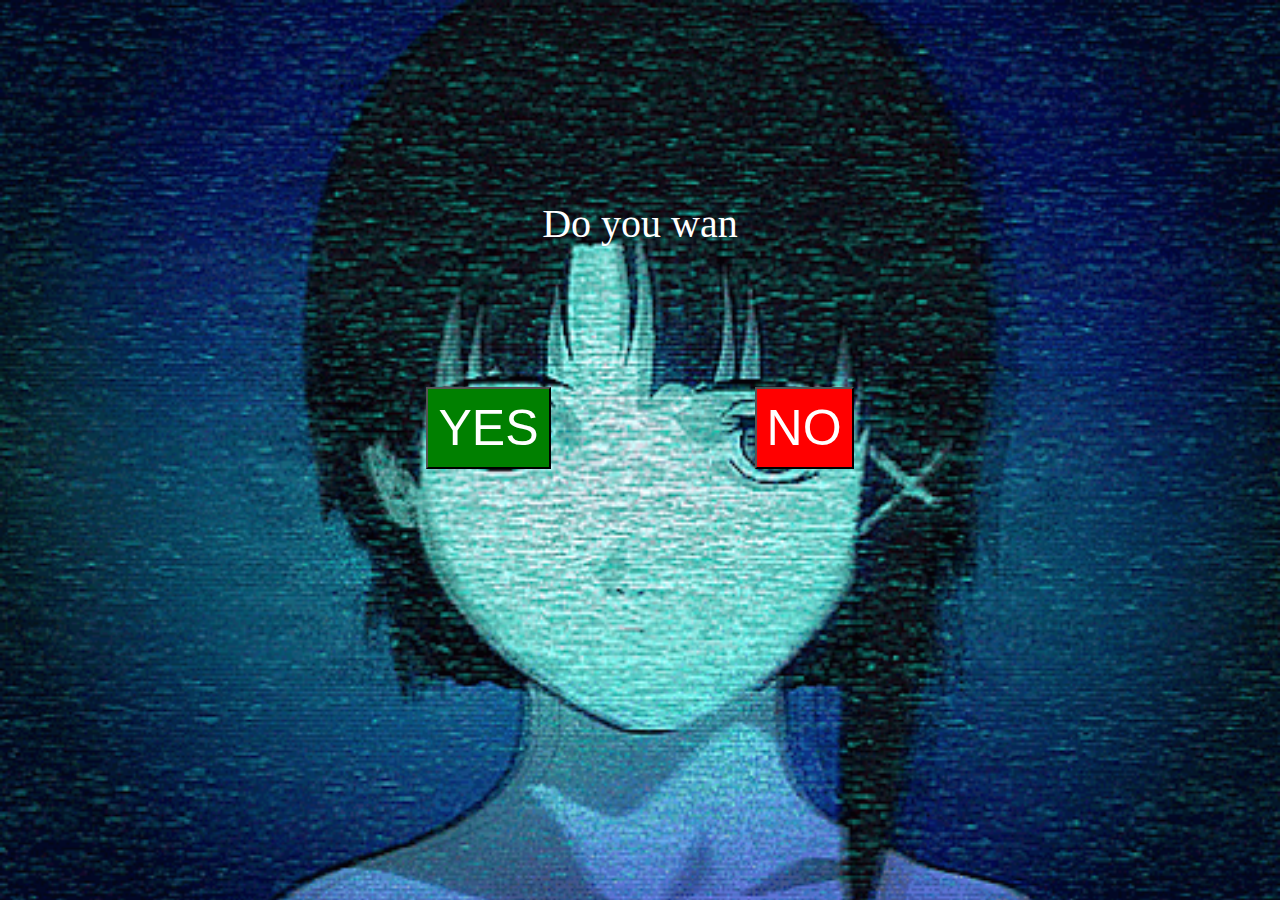
<file: website/index.html>
<!DOCTYPE html>
<html>
  <head>
    <meta charset="UTF-8">
    <meta name="viewport" content="width=device-width, initial-scale=1.0">
    <title>Threenineone</title>
    <link rel="shortcut icon" href="images/kittyboard.png" type="image/x-icon">
    <link rel="stylesheet" href="assets/style.css">
    <script defer>
      let i = 0;
      let text = "Do you want to enter the wired?";
      let speed = 80;

      function introText(button) {
        if(i < text.length) {
            document.getElementById("intro").innerHTML += text.charAt(i);
            i++;
            setTimeout(introText, speed);
        }
      }
    </script>
  </head>
  <body onload="introText()" id="introBody">
    <p id="intro"><b></b></p>
    <div id="introDiv">
      <button id="yesButton" onclick="window.open('intro.html')">YES</button>
      <button id="noButton" onclick="window.open('no.html')">NO</button>
    </div>
  </body>
</html>
</file>
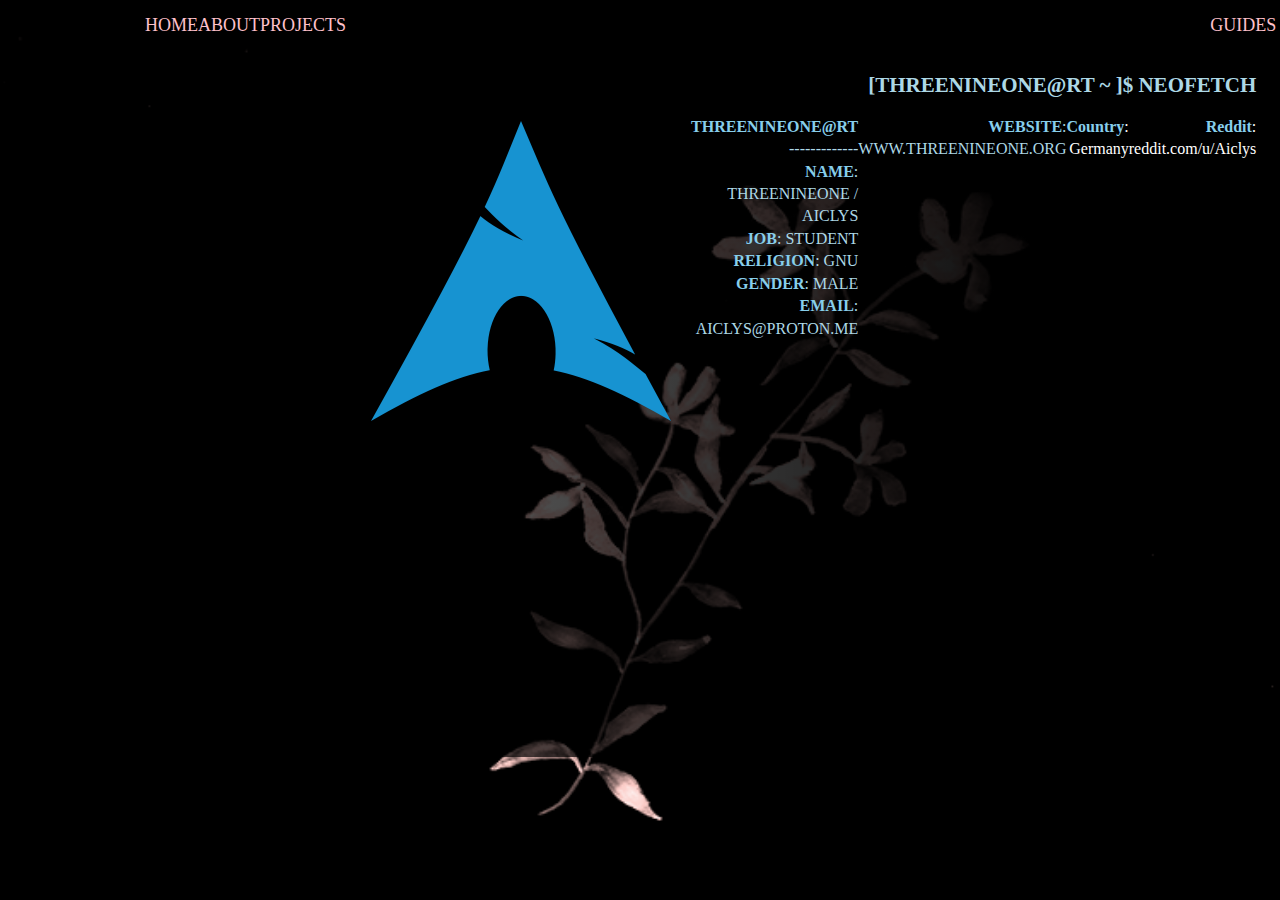
<file: website/about.html>
<!DOCTYPE html>
<html lang="en">
  <head>
    <meta charset="UTF-8">
    <meta name="viewport" content="width=device-width, initial-scale=1.0">
    <title>Threenineone</title>
    <link rel="shortcut icon" href="images/kittyboard.png" type="image/x-icon">
    <link rel="stylesheet" href="assets/about_style.css">
    <link rel="stylesheet" href="https://cdnjs.cloudflare.com/ajax/libs/font-awesome/6.5.1/css/all.min.css" integrity="sha512-DTOQO9RWCH3ppGqcWaEA1BIZOC6xxalwEsw9c2QQeAIftl+Vegovlnee1c9QX4TctnWMn13TZye+giMm8e2LwA==" crossorigin="anonymous" referrerpolicy="no-referrer" />
    <script defer>
      let i = 0;
      let text = "";
      let speed = 70;

      function aboutMe(button) {
        if(i < text.length) {
            document.getElementById("aboutMe").innerHTML += text.charAt(i);
            i++;
            setTimeout(aboutMe, speed);
        }
      }
    </script>
  </head>

  <body id="aboutBody">
    
    <div class="firstdiv">
    <header class="topheader">
      <nav>

          <ul class="topnav" style="text-align: right;">
              <li>
                  <a href="start.html">
                      <font color="pink">Home</font>
                  </a>
              </li>
              <li>
                  <a href="about.html">
                      <font color="pink">About</font>
                  </a>
              </li>
              <li>
                  <a href="projects.html">
                      <font color="pink">Projects</font>
                  </a>
              </li>
              <li>
                  <a href="guides.html">
                      <font color="pink">Guides</font>
    <section>
      <article class="neofetch">
        <h2>[threenineone@rt ~ ]$ neofetch</h2>
        <div id="details">
          <figure>
            <img src="images/arch.png" id="avatar" alt="Arch logo" width="300px">
          </figure>
          <ul>
            <li><label>threenineone@rt</label></li>
            <li>-------------</li>
            <li><label>Name</label>: Threenineone / Aiclys</li>
            <li><label>Job</label>: Student</li>
            <li><label>Religion</label>: GNU</li>
            <li><label>Gender</label>: Male</li>
            <li><label>Email</label>: aiclys@proton.me</li>
            <li><label>Website</label>: <a href="https://threenineone.org">www.threenineone.org</a></li>
            <li><label>Country</label>: Germany</li>
            <li><label>Reddit</label>: reddit.com/u/Aiclys</li>
          </ul>
        </div>
      </article>
    </section>  
  </body>
</html>
</file>
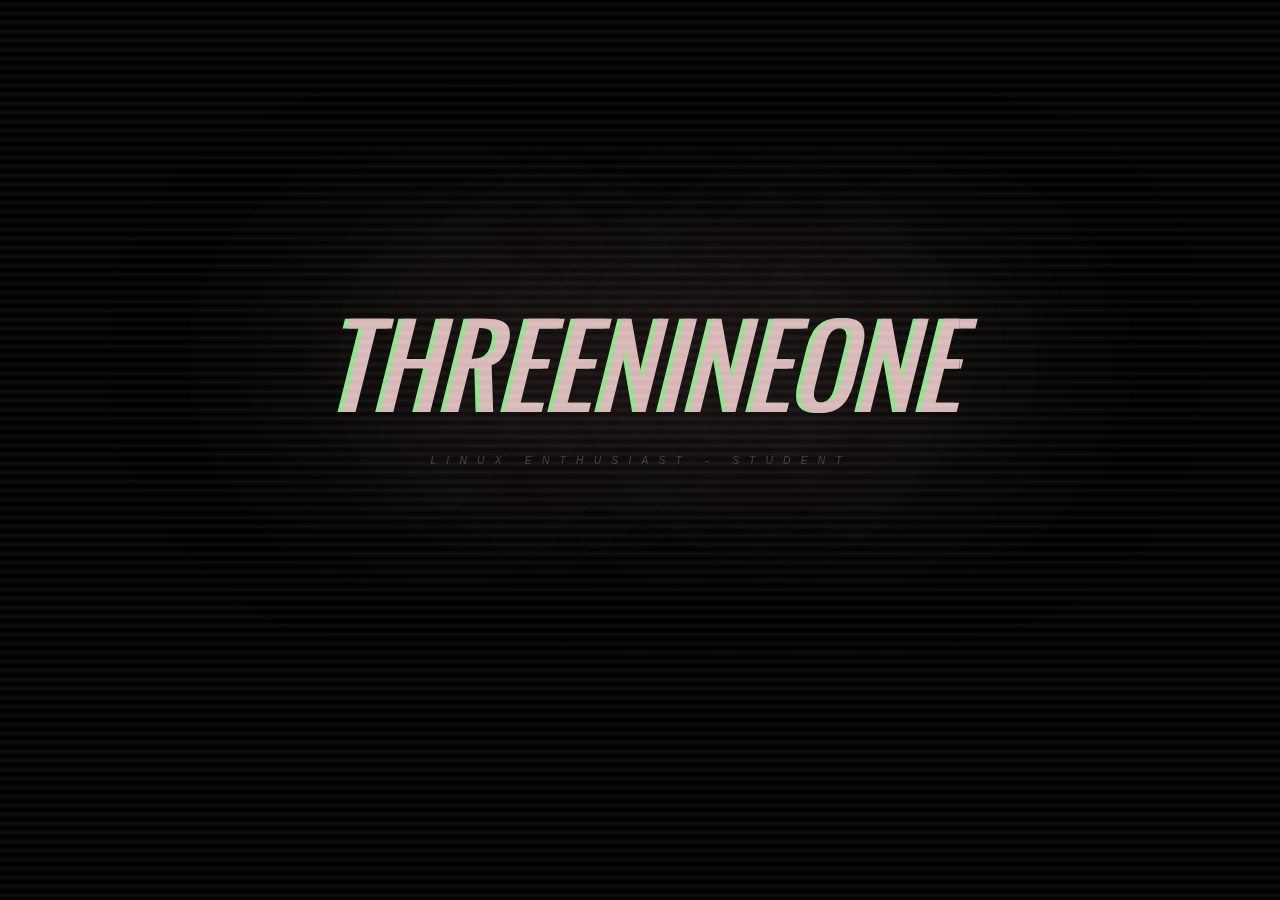
<file: website/intro.html>
<!DOCTYPE html>
<html>
<head>
  <meta charset="UTF-8">
  <meta name="viewport" content="width=device-width" />
  <title>Intro</title>
  <link href='https://fonts.googleapis.com/css?family=Oswald' rel='stylesheet' type='text/css'>
  <link rel="stylesheet" href="assets/style2.css" />
</head>
<body>
  <a href="start.html">
  <div class="container">
  <div class="glitch" data-text="THREENINEONE">THREENINEONE</div>
  <div class="glow">THREENINEONE</div>
  <p class="subtitle">LINUX ENTHUSIAST - STUDENT</p>
  </div>
  <div class="scanlines"></div>
  </a>
</body>
</html>
</file>
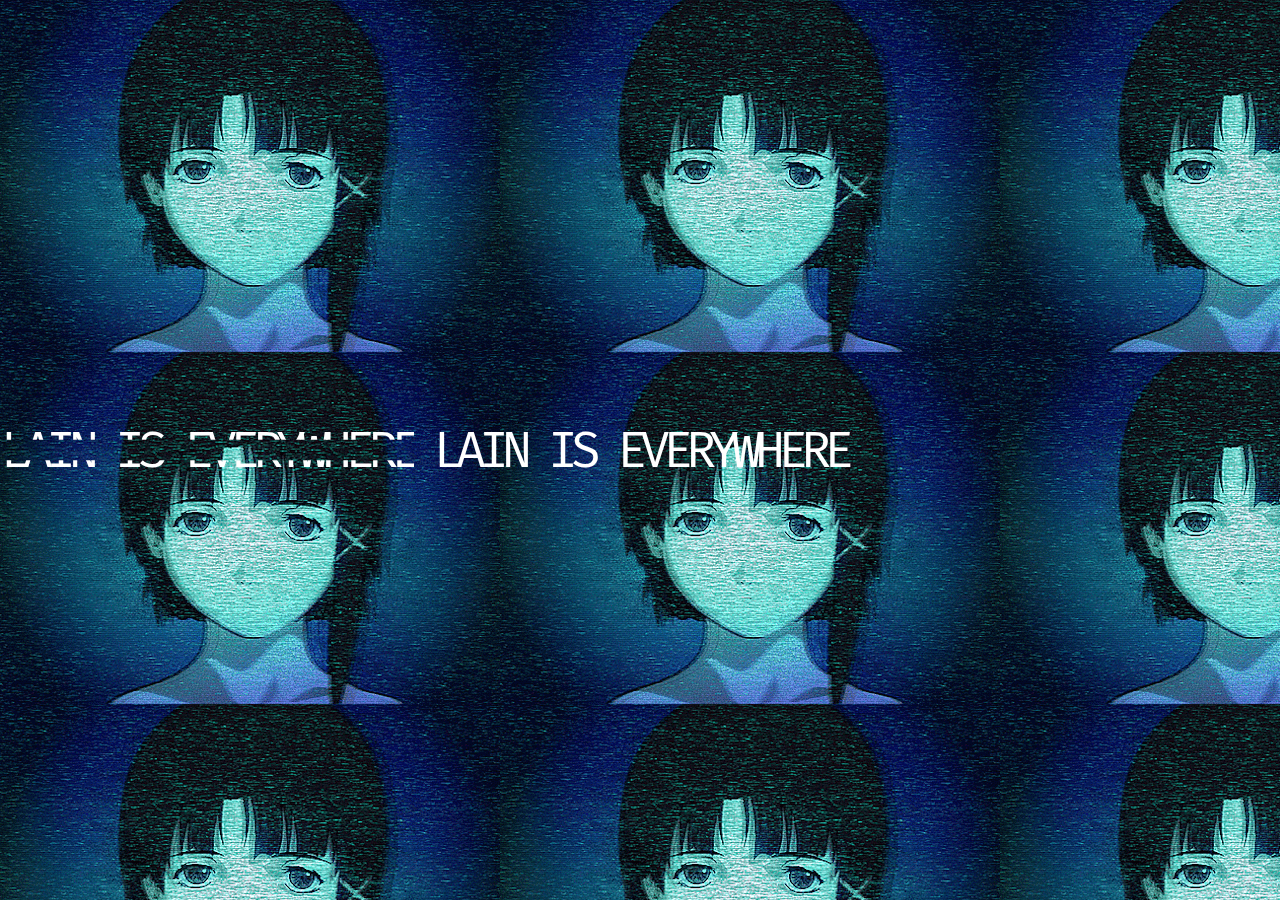
<file: website/no.html>
<!DOCTYPE html>
<html lang=en>
  <head>
    <meta charset="UTF-8">
    <meta name="viewport" content="width=device-width, initial-scale=1.0">
    <title>LAIN IS EVERYWHERE</title>
    <link rel="shortcut icon" href="images/kittyboard.png" type="image/x-icon">
    <link rel="stylesheet" href="assets/no.css">
  </head>
  <body>
    <div title="LAIN IS EVERYWHERE">LAIN IS EVERYWHERE</div>
  </body>  
</html>
</file>
<file: website/assets/style.css>
@import url('https://fonts.googleapis.com/css?family=Roboto');

html {
    scroll-behavior: smooth;
}

::-webkit-scrollbar {
    display: none;
}

.element::-webkit-scrollbar { width: 0 !important }

#introBody {
    background-image: url("lain.gif");
    background-size: cover;
    background-repeat: no-repeat;
}

#intro {
    text-align: center;
    font-size: 40px;
    color: white;
    margin-top: 200px;
}

#introDiv{
    text-align: center;
    margin: auto;
    padding-top: 100px;
}

#yesButton {
    text-align: center;
    font-size: 50px;
    color: white;
    padding: 10px 10px 10px 10px;
    cursor: pointer;
    background-color: green;
    transition-duration: 0.4s;
    margin-right: 200px;
}

#yesButton:hover {
    background-color: white;
    color: black;
    border: 2px solid #04AA6D;
}

#noButton {
    text-align: center;
    font-size: 50px;
    color: white;
    padding: 10px 10px 10px 10px;
    cursor: pointer;
    background-color: red;
    transition-duration: 0.4s;
}

#noButton:hover{
    background-color: white; 
    color: black; 
    border: 2px solid #f44336;
}

#noBody {
    background-image: url("lain.gif");
    background-size: cover;
    background-repeat: no-repeat;
}

* {
    box-sizing: border-box;
}

#startBody {
    background-image: url(tower.png);
    background-attachment: fixed;
    overflow: scroll;
    background-color: white;
    position: relative;
    background-position: center;
    background-size: cover;
    background-repeat: no-repeat;
}

#start {
    text-align: center;
    font-family: 'Roboto Thin';
    width: 40%; 
    margin: auto;
    margin-top: 150px;
}

#start button{
    color: black;
}

#start button:hover{
    color: black;
    background-color: black;
    transition: 0.4s;
    border: 2px solid black;
}

#aboutMe {
    text-align: center;
    font-size: 20px;
    color: black;
    padding: 20px 10px 10px 20px;
}

#firstHeader {
    color: black;
    font-size: 45px;
    text-align: center;
    margin-top: 20px;
}

.firsthr{
    text-align: center;
    width: 80%;
    height: 1px;
    border: 0;
    border-top: 1px solid grey;
    margin: auto;
}

.button {
    border-radius: 50%;
    padding: 10px 15px;
}


.li {
    display: inline-block;
    padding-right: 3%;
    margin: 2px 2px 2px 2px;
    font-size: 20px;
    text-align: right;
}

.li a{
    text-decoration: none;
}

a {
    text-decoration-color: magenta;
}


.firstdiv {
    background-color: transparent;
    width: 100%;
    margin: 0 0 0 0;
    
}

.topnav {
    list-style: none;
    font-family: 'Roboto Thin';
}

  
.footerContainer {
    width: 100%;
}

.socialIcons {
    justify-content: right;
}

.socialIcons a{
    text-decoration: none;
    padding: 5px;
    background-color: white;
    margin: 10px;
    border-radius: 50%;
    justify-content: right;
}

.socialIcons a i{
    color: black;
    opacity: 0.9;
    justify-content: right;
}

.socialIcons a:hover{
    background-color: black;
    transition: 0.5s;
}

.socialIcons a:hover i{
    background-color: black;
    color: white;
    transition: 0.5s;
}

.footerBottom {
    justify-content: center;
}

.footer p{
    position: fixed;
    left: 0;
    bottom: 0;
    width: 100%;
    background-color: transparent;
    padding-left: 20px;
}

#whoami {
    margin-top: 90px;
    background-color: white;
    border: 2px solid black;
    padding: 20px;
    text-align: center;
    text-decoration: none;
    display: inline-block;
    font-size: 20px;
    border-radius: 40px;
    transition: 0.4s;
}

#whomai:hover {
    background-color: black;
    border: 2px solid white;
    transition: 0.4s;
    cursor: pointer;

}

#whoamiA {
    text-decoration: none;
    color: black;
    transition: 0.4s;
}

#whoamiA:hover {
    color: white;
    transition: 0.4s;
}

#gotoTop {
    margin-top: 35px;
    margin-bottom: 60px;
    background-color: white;
    border: 2px solid black;
    padding: 20px;
    text-align: center;
    text-decoration: none;
    display: inline-block;
    font-size: 20px;
    border-radius: 40px;
}

#gotoTop:hover {
    background-color: black;
    border: 2px solid black;
    cursor: pointer;
    transition: 0.4s;
}

#gotoTopA {
    text-decoration: none;
    color: black;
}

#gotoTopA:hover {
    color: white;
}

#bottom {
    margin-top: 200px;
    margin-bottom: 90px;
    color: black;
    padding: 5px;
    text-align: center;
}

.neofetch figure{
    margin: auto;
}

.neofetch h2{
    margin-right: 425px;
}

#details{
    font-size: 16px;
    line-height: 1.8em;
    display: inline-flex;
}

.neofetch ul{
    justify-content: left;
    display: inline-block;
    padding-right: 3%;
    margin: 2px 2px 2px 2px;
    font-size: 20px;
    text-align: left;
}

.neofetch label{
    color: purple;
    font-weight: bolder;
}


/* RESOURCES.HTML */

#resourceBody {
    background-image: url(tower.png);
    background-attachment: fixed;
    overflow: scroll;
    background-color: white;
    position: relative;
    background-position: center;
    background-size: cover;
    background-repeat: no-repeat;
    text-align: center;
}
}

#LinuxandBSD {
    margin: auto;
    margin-top: 80px;
    float: center;
    width: 80%;
}

#linux {
    color: purple;
    font-size: 40px;
    text-align: center;
}


.linuxDiv{
    display: inline-block;
    text-align: center;
    font-size: 20px;
}

.linuxA {
    font-size: 20px;
    color: #f432b6;
}

.linuxA:hover {
    color: #f7896b;
    text-decoration-color: #f7896b;
}

#softwareIUse {
    color: purple;
    font-size: 40px;
    text-align: center;
}

#software {
    line-height: 1.9em;
    text-align: center;
    list-style-type: none;
    margin: 0;
}

#software label{
    color: black;
    font-weight: bold;
    font-size: 20px;
}

#software a{
    font-size: 19px;
    color: #f432b6;
    text-decoration-line: underline;
    text-decoration-style: dotted;
}

#coolSitesButton {
    margin: auto;
    background-color: white;
    color: #d3869b;
    padding: 20px;
    text-align: center;
    text-decoration: none;
    display: inline-block;
    font-size: 20px;
    border-radius: 40px;
}

#coolSitesButton:hover {
    background-color: #d3869b; 
    color: white; 
    border: 2px solid white;
    cursor: pointer;
    transition: 0.4s;
}

#coolSites {
    padding-top: 150px;
}

#coolSites h2{
    color: magenta;
    font-size: 40px;
}
</file>
<file: website/assets/about_style.css>
@import url('https://fonts.googleapis.com/css2?family=Grenze+Gotisch&display=swap');
@import url('https://fonts.googleapis.com/css2?family=Merriweather&family=Playfair+Display&display=swap');


/* Color Variables*/

:root {
    --color0: pink;
    --color1: #cc241d;
    --color2: #98971a;
    --color3: #d79921;
    --color4: #458588;
    --color5: #b16286;
    --color6: #689d6a;
    --color7: #a89984;
    --color8: #928374;
    --color9: #fb4934;
    --color10: #b8bb26;
    --color11: #fabd2f;
    --color12: #83a598;
    --color13: #d3869b;
    --color14: #8ec07c;
    --color15: #ebdbb2;
    --color256: #1d2021;
    --color257: #ebdbb2;
}

/* Global styles */

html {
    background: url(plant.gif) repeat center center fixed;
    -webkit-background-size: cover;
    -moz-background-size: cover;
    -o-background-size: cover;
    background-size: cover;
    color: white;
    font-size: 18px;
}

body {
    /*overflow cant be changed on body. since this type of styling is not for the body tag.*/
    max-width: 1000px;
    margin: auto;
    padding: 10px;
    padding-bottom: 300px;;
    background: linear-gradient(to right, rgba(0,0,0,.5), rgba(0,0,0,1));

}


/* Header */
header h1{
    text-align: center;
    line-height: 1.2em;
}

/* Navbar */

nav{
    margin: 5px;
}

nav ul{
    font-family: 'ChessType';
    list-style-type: none;
    margin: 0;
    padding: 0;
    display: flex;
    justify-content: space-around;
}

nav a{
    color: lightblue;
    text-decoration: none;
    text-transform: uppercase;
}

nav a:hover{
    color: var(--color5);
    background-color: white;
    text-decoration: underline;
}

/* Sections */
section{
    padding: 5px;
    margin: 5px;
    display: flex;
}


/* Footer */
footer {
    font-size: 0.8em;
    text-align: center;
    font-family: 'hack';
    color: white;
}


/* Section Components */

article{
    margin: 5px;
    padding: 5px;
    font-size: 14px;
}

article h2{
    font-family: 'ArcadeClassic';
}

article p{
    line-height: 1.6em;
    font-size: 1em;
    color: pink;
    font-family: 'ChessType';
}

article figure{
    margin: 5px;
}

.neofetch{
    font-family: 'hack';
}

#details{
    font-size: 16px;
    line-height: 1.4em;
    display:flex;
}

.neofetch label{
    color: skyblue;
    font-weight: bolder;
}

article ul{
    padding: 0;
    margin: 0;
    margin-left: 15px;
    list-style-type: none;
}
</file>
<file: website/assets/style2.css>
body {
    background: black;
    font-family: "Oswald", sans-serif;
    font-style: italic;
  }
  
  .container {
    position: absolute;
    transform: translate(-50%, -50%);
    top: 40%;
    left: 50%;
  }
  
  .glitch, .glow {
    color: #dfbfbf;
    position: relative;
    font-size: 9vw;
    animation: glitch 5s 5s infinite;
  }
  
  .glitch::before, .glow::before {
    content: attr(data-text);
    position: absolute;
    left: -2px;
    text-shadow: -5px 0 magenta;
    background: black;
    overflow: hidden;
    top: 0;
    animation: noise-1 3s linear infinite alternate-reverse, glitch 5s 5.05s infinite;
  }
  
  .glitch::after, .glow::after {
    content: attr(data-text);
    position: absolute;
    left: 2px;
    text-shadow: -5px 0 lightgreen;
    background: black;
    overflow: hidden;
    top: 0;
    animation: noise-2 3s linear infinite alternate-reverse, glitch 5s 5s infinite;
  }
  
  @keyframes glitch {
    1% {
      transform: rotateX(10deg) skewX(90deg);
    }
    2% {
      transform: rotateX(0deg) skewX(0deg);
    }
  }
  @keyframes noise-1 {
    3.3333333333% {
      clip-path: inset(17px 0 2px 0);
    }
    6.6666666667% {
      clip-path: inset(4px 0 93px 0);
    }
    10% {
      clip-path: inset(84px 0 10px 0);
    }
    13.3333333333% {
      clip-path: inset(93px 0 3px 0);
    }
    16.6666666667% {
      clip-path: inset(43px 0 12px 0);
    }
    20% {
      clip-path: inset(100px 0 1px 0);
    }
    23.3333333333% {
      clip-path: inset(16px 0 25px 0);
    }
    26.6666666667% {
      clip-path: inset(71px 0 12px 0);
    }
    30% {
      clip-path: inset(54px 0 38px 0);
    }
    33.3333333333% {
      clip-path: inset(77px 0 6px 0);
    }
    36.6666666667% {
      clip-path: inset(24px 0 27px 0);
    }
    40% {
      clip-path: inset(39px 0 7px 0);
    }
    43.3333333333% {
      clip-path: inset(94px 0 3px 0);
    }
    46.6666666667% {
      clip-path: inset(31px 0 49px 0);
    }
    50% {
      clip-path: inset(71px 0 11px 0);
    }
    53.3333333333% {
      clip-path: inset(54px 0 17px 0);
    }
    56.6666666667% {
      clip-path: inset(85px 0 11px 0);
    }
    60% {
      clip-path: inset(1px 0 48px 0);
    }
    63.3333333333% {
      clip-path: inset(26px 0 42px 0);
    }
    66.6666666667% {
      clip-path: inset(82px 0 14px 0);
    }
    70% {
      clip-path: inset(31px 0 65px 0);
    }
    73.3333333333% {
      clip-path: inset(4px 0 87px 0);
    }
    76.6666666667% {
      clip-path: inset(45px 0 19px 0);
    }
    80% {
      clip-path: inset(6px 0 49px 0);
    }
    83.3333333333% {
      clip-path: inset(54px 0 3px 0);
    }
    86.6666666667% {
      clip-path: inset(83px 0 12px 0);
    }
    90% {
      clip-path: inset(75px 0 10px 0);
    }
    93.3333333333% {
      clip-path: inset(69px 0 13px 0);
    }
    96.6666666667% {
      clip-path: inset(19px 0 30px 0);
    }
    100% {
      clip-path: inset(47px 0 11px 0);
    }
  }
  @keyframes noise-2 {
    0% {
      clip-path: inset(80px 0 6px 0);
    }
    3.3333333333% {
      clip-path: inset(85px 0 3px 0);
    }
    6.6666666667% {
      clip-path: inset(23px 0 49px 0);
    }
    10% {
      clip-path: inset(6px 0 92px 0);
    }
    13.3333333333% {
      clip-path: inset(32px 0 17px 0);
    }
    16.6666666667% {
      clip-path: inset(25px 0 35px 0);
    }
    20% {
      clip-path: inset(95px 0 4px 0);
    }
    23.3333333333% {
      clip-path: inset(21px 0 71px 0);
    }
    26.6666666667% {
      clip-path: inset(35px 0 56px 0);
    }
    30% {
      clip-path: inset(83px 0 6px 0);
    }
    33.3333333333% {
      clip-path: inset(30px 0 71px 0);
    }
    36.6666666667% {
      clip-path: inset(97px 0 1px 0);
    }
    40% {
      clip-path: inset(23px 0 65px 0);
    }
    43.3333333333% {
      clip-path: inset(21px 0 21px 0);
    }
    46.6666666667% {
      clip-path: inset(40px 0 26px 0);
    }
    50% {
      clip-path: inset(83px 0 9px 0);
    }
    53.3333333333% {
      clip-path: inset(55px 0 17px 0);
    }
    56.6666666667% {
      clip-path: inset(20px 0 33px 0);
    }
    60% {
      clip-path: inset(52px 0 27px 0);
    }
    63.3333333333% {
      clip-path: inset(80px 0 1px 0);
    }
    66.6666666667% {
      clip-path: inset(70px 0 20px 0);
    }
    70% {
      clip-path: inset(70px 0 11px 0);
    }
    73.3333333333% {
      clip-path: inset(31px 0 58px 0);
    }
    76.6666666667% {
      clip-path: inset(37px 0 44px 0);
    }
    80% {
      clip-path: inset(21px 0 52px 0);
    }
    83.3333333333% {
      clip-path: inset(96px 0 2px 0);
    }
    86.6666666667% {
      clip-path: inset(29px 0 25px 0);
    }
    90% {
      clip-path: inset(63px 0 22px 0);
    }
    93.3333333333% {
      clip-path: inset(31px 0 31px 0);
    }
    96.6666666667% {
      clip-path: inset(60px 0 10px 0);
    }
    100% {
      clip-path: inset(26px 0 3px 0);
    }
  }
  .scanlines {
    overflow: hidden;
    mix-blend-mode: difference;
  }
  
  .scanlines::before {
    content: "";
    position: absolute;
    width: 100%;
    height: 100%;
    top: 0;
    left: 0;
    background: repeating-linear-gradient(to bottom, transparent 0%, rgba(255, 255, 255, 0.05) 0.5%, transparent 1%);
    animation: fudge 7s ease-in-out alternate infinite;
  }
  
  @keyframes fudge {
    from {
      transform: translate(0px, 0px);
    }
    to {
      transform: translate(0px, 2%);
    }
  }
  .glow {
    text-shadow: 0 0 1000px #dfbfbf;
    color: transparent;
    position: absolute;
    top: 0;
  }
  
  .subtitle {
    font-family: Arial, Helvetica, sans-serif;
    font-weight: 100;
    font-size: 0.8vw;
    color: rgba(165, 141, 141, 0.4);
    text-transform: uppercase;
    letter-spacing: 1em;
    text-align: center;
    position: absolute;
    left: 17%;
    animation: glitch-2 5s 5.02s infinite;
  }
  
  @keyframes glitch-2 {
    1% {
      transform: rotateX(10deg) skewX(70deg);
    }
    2% {
      transform: rotateX(0deg) skewX(0deg);
    }
  }
</file>
<file: website/assets/no.css>
@import url('https://fonts.googleapis.com/css?family=Fira+Mono:400');

body{ 
  display: flex;
  width: 100vw;
  height: 100vh;
  align-items: center;
  justify-content: center;
  margin: 0;
  background-image: url('lain.gif');
  color: #fff;
  font-size: 50px;
  font-family: 'Fira Mono', monospace;
  letter-spacing: -7px;
}

div{
  animation: glitch 1s linear infinite;
}

@keyframes glitch{
  2%,64%{
    transform: translate(2px,0) skew(0deg);
  }
  4%,60%{
    transform: translate(-2px,0) skew(0deg);
  }
  62%{
    transform: translate(0,0) skew(5deg); 
  }
}

div:before,
div:after{
  content: attr(title);
  position: absolute;
  left: 0;
}

div:before{
  animation: glitchTop 1s linear infinite;
  clip-path: polygon(0 0, 100% 0, 100% 33%, 0 33%);
  -webkit-clip-path: polygon(0 0, 100% 0, 100% 33%, 0 33%);
}

@keyframes glitchTop{
  2%,64%{
    transform: translate(2px,-2px);
  }
  4%,60%{
    transform: translate(-2px,2px);
  }
  62%{
    transform: translate(13px,-1px) skew(-13deg); 
  }
}

div:after{
  animation: glitchBotom 1.5s linear infinite;
  clip-path: polygon(0 67%, 100% 67%, 100% 100%, 0 100%);
  -webkit-clip-path: polygon(0 67%, 100% 67%, 100% 100%, 0 100%);
}

@keyframes glitchBotom{
  2%,64%{
    transform: translate(-2px,0);
  }
  4%,60%{
    transform: translate(-2px,0);
  }
  62%{
    transform: translate(-22px,5px) skew(21deg); 
  }
}
</file>
